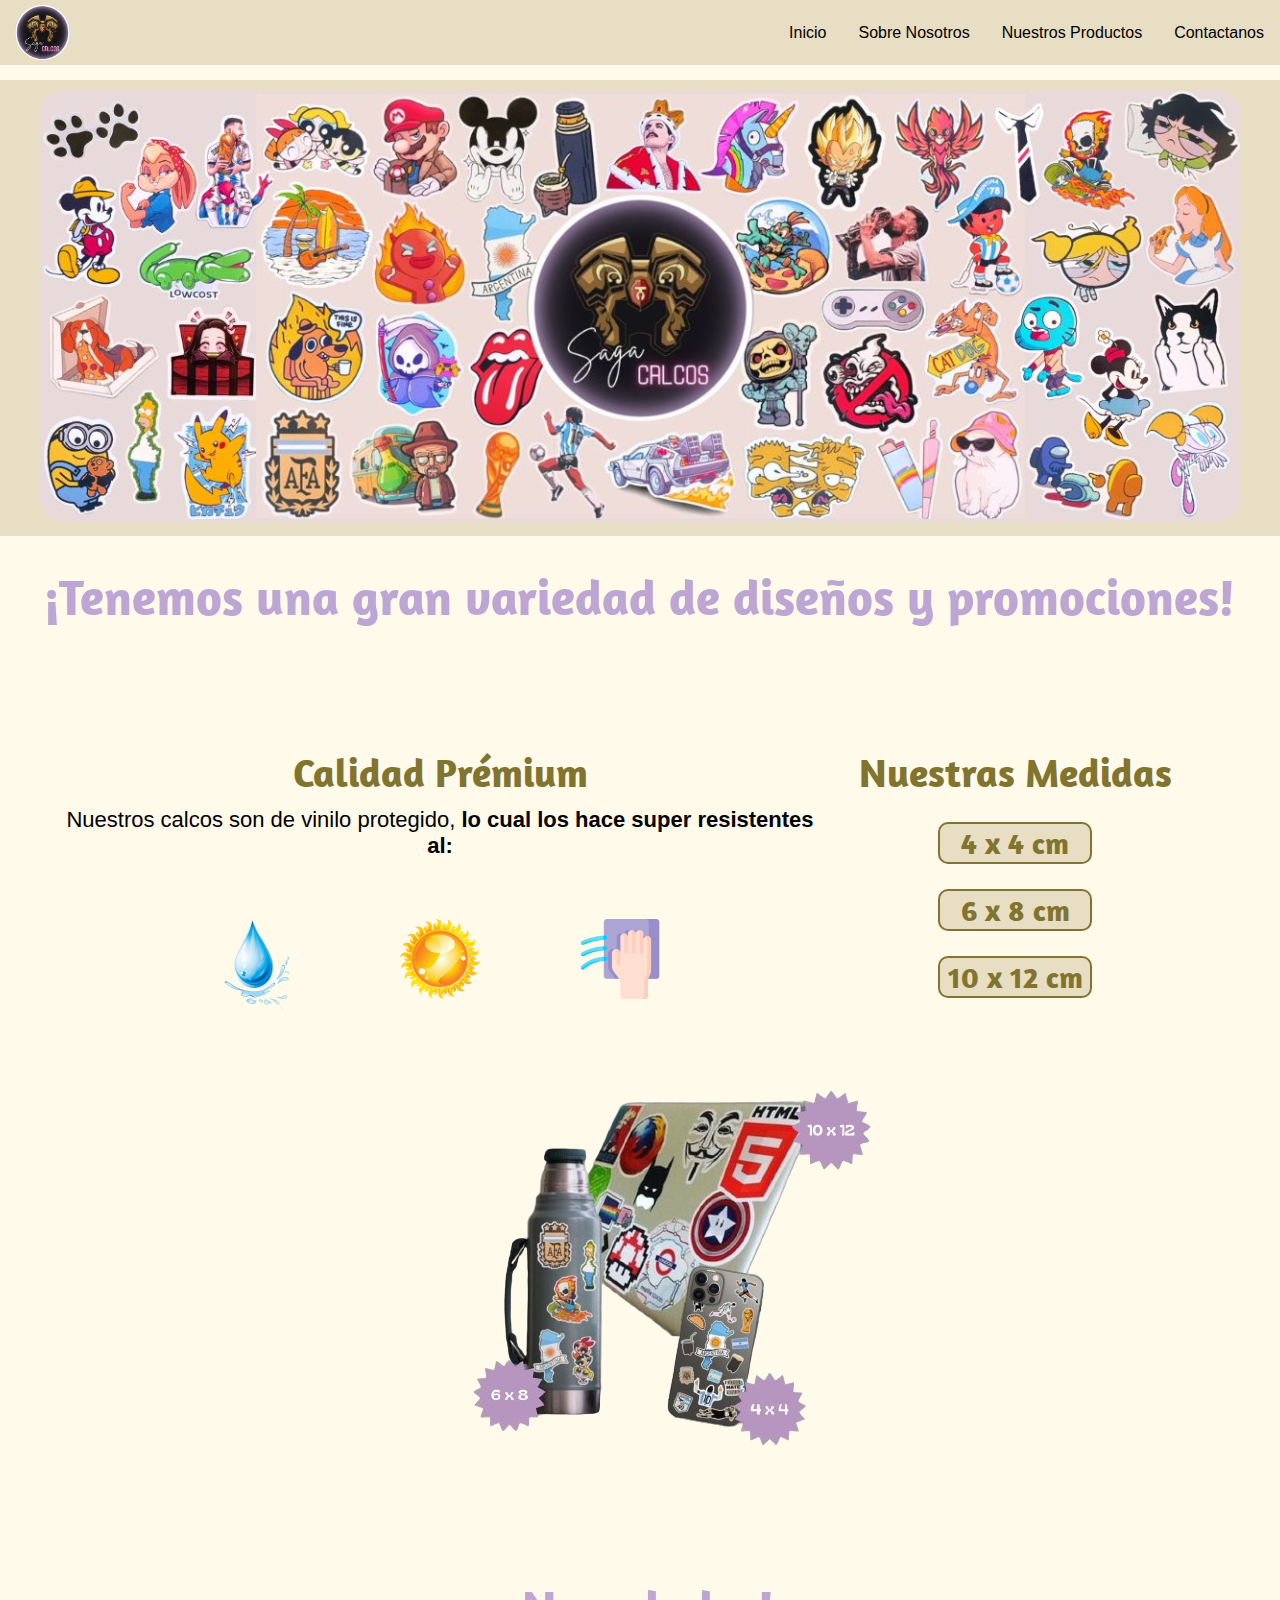
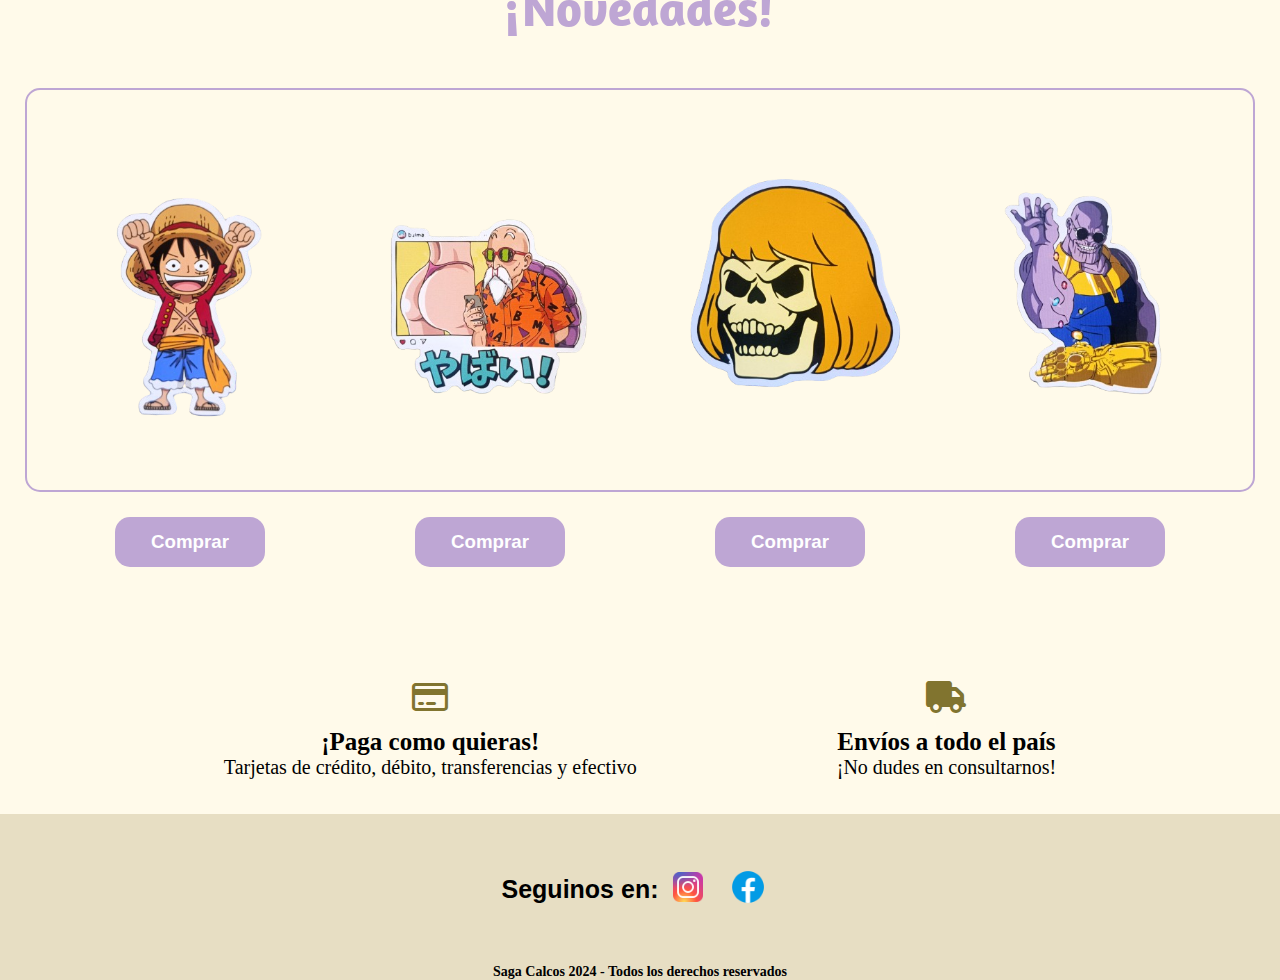
<file: index.html>
<!DOCTYPE html>
<html lang="en">
<head>
    <meta charset="UTF-8">
    <link rel="stylesheet" href="estilos-index.css"/>
    <link
      rel="stylesheet"
      href="fontawesome/fontawesome-free-6.5.2-web/css/all.css"
    />
    <meta name="viewport" content="width=device-width, initial-scale=1.0">
    <link rel="preconnect" href="https://fonts.googleapis.com">
    <link rel="preconnect" href="https://fonts.gstatic.com" crossorigin>
    <link href="https://fonts.googleapis.com/css2?family=Amaranth:ital,wght@0,400;0,700;1,400;1,700&family=Kaushan+Script&display=swap" rel="stylesheet">
    <title>Inicio</title>
    <link rel="icon" href="imagenes/logo_sg.ico">
</head>
<body>
    <header class="header">
        <div class="divImagen">
          <img src="imagenes/logo_sinfondo.png" alt="Saga Logo" />
          
        </div>
        <nav class="navbar">
          <ul class="itemsNavbar">
            <li class="elementoNavbar"><a href="index.html">Inicio</a></li>
            <li class="elementoNavbar"><a href="quienes-somos.html">Sobre Nosotros</a></li>
            <li class="elementoNavbar"><a href="productos.html">Nuestros Productos</a></li>
            <li class="elementoNavbar"><a href="contacto.html">Contactanos</a></li>
          </ul>
        </nav>
      </header>
      <main>
        <section>
          <div class="portada">
            <img src="imagenes/sagaPortada.jpg" alt="saga portada" class="img-portada"/>
          </div>
        </section>
        <section class="contenido-titulo">
          <div>
            <h1 class="titulo">¡Tenemos una gran variedad de diseños y promociones!</h1>
          </div>
        <div class="contenedor-calidad-medidas">
           <div class="calidad">
            <h2>Calidad Prémium</h2>
            <p>Nuestros calcos son de vinilo protegido,
              <b>lo cual los hace super resistentes al:</b></p>
              <div class="iconos">
                <img src="imagenes/gota-agua.png" alt="gota" class="gota"/>
                <img src="imagenes/sol.png" alt="sol" class="sol"/>
                <img src="imagenes/roce.png" alt="roce" class="roce"/>
              </div>
           </div>
           <div class="medidas">
            <h2>Nuestras Medidas</h2>
            <h3>4 x 4 cm</h3>
            <h3>6 x 8 cm</h3>
            <h3>10 x 12 cm</h3>
          </div>
          <!--<div class="medidas-img">
           <img src="imagenes/img-ejemplo.png" alt="imagenes de ejemplo" class="imagen-ejemplo">
          </div>-->
        </div>
        <div class="medidas-img">
          <img src="imagenes/img-ejemplo.png" alt="imagenes de ejemplo" class="imagen-ejemplo">
         </div>
          <div class="novedades">
            <h2>¡Novedades!</h2>
          </div>
        <div class="contenedor-novedades">
              <div class="img-novedades">
                <img src="imagenes/calcos/MonkeyDLuffy.png" alt="MonkeyDLuffy" class="monkey"/>
                <img src="imagenes/calcos/Roshi.png" alt="Maestro Roshi" class="roshi"/>
                <img src="imagenes/calcos/SkeletorHM.png" alt="Skeletor" class="skeletor"/>
                <img src="imagenes/calcos/Thanos.png" alt="Thanos" class="thanos"/>
              </div>
        </div>
        <div class="botones">
          <a href="contacto.html" target="_blank" id="c1"><h3>Comprar</h3></a>
          <a href="contacto.html" target="_blank" id="c2"><h3>Comprar</h3></a>
          <a href="contacto.html" target="_blank" id="c3"><h3>Comprar</h3></a>
          <a href="contacto.html" target="_blank" id="c4"><h3>Comprar</h3></a>
        </div>
        <div class="info">
            <div class="info-pago">
              <i class="fa-regular fa-credit-card fa-2xl"></i>
              <h3>¡Paga como quieras!</h3>
              <p>Tarjetas de crédito, débito, transferencias y efectivo</p>
            </div>
          <div class="envios">
            <i class="fa-sharp fa-solid fa-truck fa-2xl"></i>
            <h3>Envíos a todo el país</h3>
            <p>¡No dudes en consultarnos!</p>
        </div>
      </div>
      </section>
    </main>
    <footer>
      <div class="enlaces">
        <div class="redes">
          <p>Seguinos en:</p>
        </div>
        <a href="https://www.instagram.com/saga.calcos" target="_blank">
          <img
            src="imagenes/icono-instagram.png"
            alt="Icono Instagram"
            class="ico"
          />
        </a>
        <a
          href="https://www.facebook.com/profile.php?id=61556001547471&sk=about&locale=es_LA"
          target="_blank"
        >
          <img
            src="imagenes/icono-facebook.png"
            alt="Icono Facebook"
            class="ico"
          />
        </a>
      </div>
      <div class="derechos">
        <p>Saga Calcos 2024 - Todos los derechos reservados</p>
      </div>
    </footer>
</body>
</html>
</file>
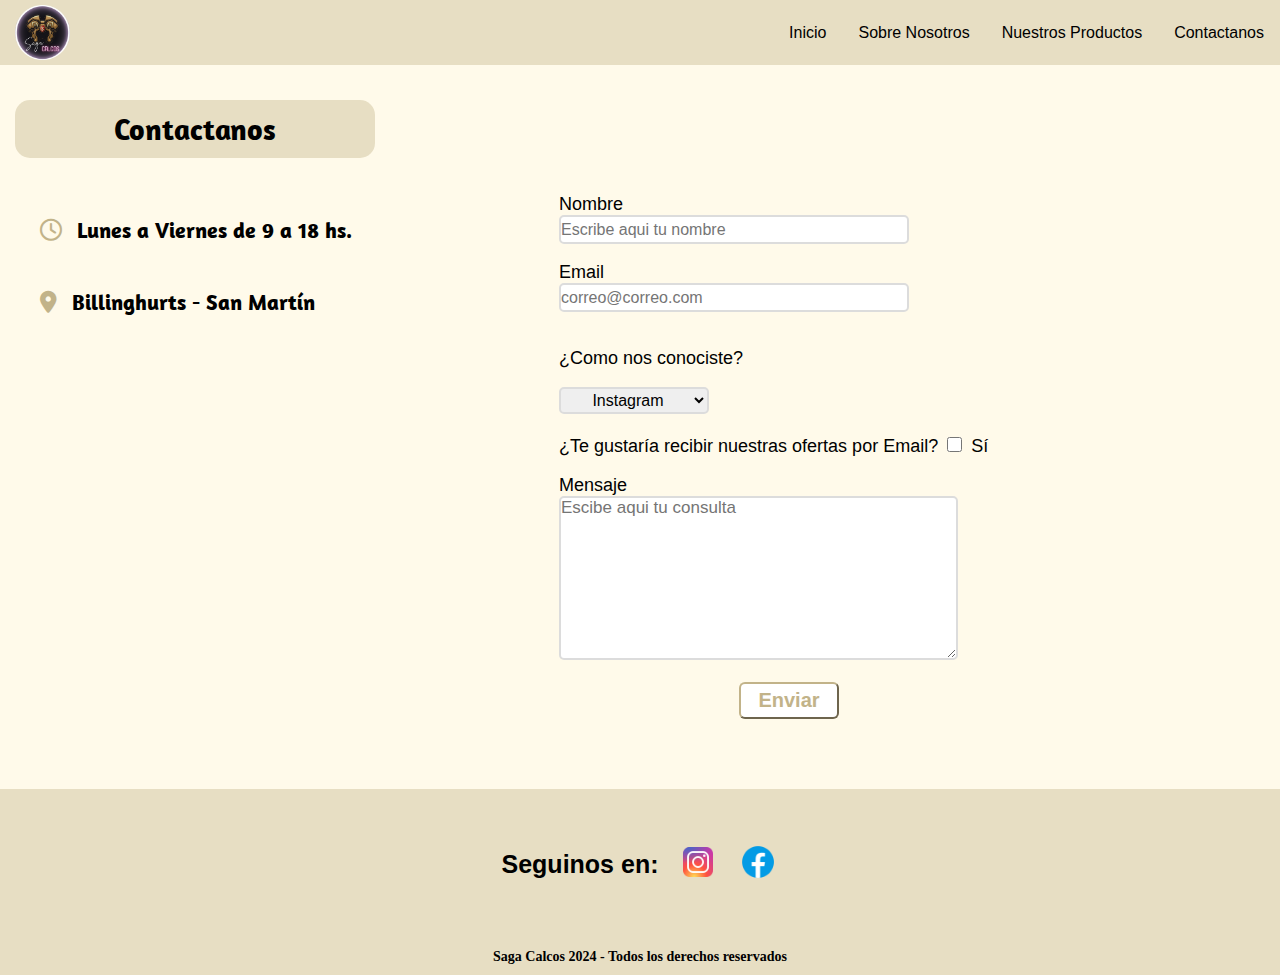
<file: contacto.html>
<!DOCTYPE html>
<html>
  <head>
    <meta charset="UTF-8" />
    <link rel="stylesheet" href="estilos.css" />
    <link
      rel="stylesheet"
      href="fontawesome/fontawesome-free-6.5.2-web/css/all.css"
    />
    <link rel="preconnect" href="https://fonts.googleapis.com">
    <link rel="preconnect" href="https://fonts.gstatic.com" crossorigin>
    <link href="https://fonts.googleapis.com/css2?family=Amaranth:ital,wght@0,400;0,700;1,400;1,700&family=Kaushan+Script&display=swap" rel="stylesheet">
    <link rel="icon" href="imagenes/logo_sg.ico">
    <title>Contacto</title>
  </head>
  <body>
    <header class="header">
      <div class="divImagen">
        <img src="imagenes/logo_sinfondo.png" alt="Saga Logo" />
        <!--Cambiar ruta si se requiere-->
      </div>
      <nav class="navbar">
        <ul class="itemsNavbar">
          <li class="elementoNavbar"><a href="index.html">Inicio</a></li>
          <li class="elementoNavbar"><a href="quienes-somos.html">Sobre Nosotros</a></li>
          <li class="elementoNavbar"><a href="productos.html">Nuestros Productos</a></li>
          <li class="elementoNavbar"><a href="contacto.html">Contactanos</a></li>
        </ul>
      </nav>
    </header>
    <main>
      <div class="contacto">
        <h2>Contactanos</h2>
      </div>
      <br /><br /><br />
      <section class="contenedor">
        <div class="info">
          <p>
            <i class="fa-regular fa-clock"></i>Lunes a Viernes de 9 a 18 hs.
          </p>
          <p>
            <i class="fa-solid fa-location-dot"></i>Billinghurts - San Martín
          </p>
          <br />
          <iframe
            class="mapa"
            src="https://www.google.com/maps/embed?pb=!1m18!1m12!1m3!1d26281.94360472498!2d-58.58979253704614!3d-34.57271868249909!2m3!1f0!2f0!3f0!3m2!1i1024!2i768!4f13.1!3m3!1m2!1s0x95bcb9ba2eb211cb%3A0x3ec17e9ad0d66820!2sBillinghurst%2C%20Provincia%20de%20Buenos%20Aires!5e0!3m2!1ses-419!2sar!4v1713031086524!5m2!1ses-419!2sar"
            style="border: 0"
            allowfullscreen=""
            loading="lazy"
            referrerpolicy="no-referrer-when-downgrade"
          ></iframe>
        </div>
        <div></div>
        <div class="formulario">
          <form class="form" id="formulario">
            <label for="Nombre">Nombre</label><br />
            <input size="35" type="text" name="Nombre" id="nombre" placeholder="Escribe aqui tu nombre"/><br /><br />
            <label for="Email">Email</label><br />
            <input size="35" type="email" name="Email" id="email" placeholder="correo@correo.com"/><br /><br />
          <div class="mensajeErr">
            <strong id="mensajeError" class="ocultar">El correo ingresado es incorrecto.</strong>
          </div><br>
            <label for="consulta">¿Como nos conociste?</label><br /><br />
            <select name="consulta">
              <option>Instagram</option>
              <option>Facebook</option>
              <option>Recomendado</option>
              <option>Otro</option>
            </select>
            <br /><br />
            <label for="ofertas">¿Te gustaría recibir nuestras ofertas por Email?</label>
              
            <input class="check" type="checkbox" id="ofertas" value="Si" />
            <label for="ofertas">Sí</label>
            <br /><br />
            <label for="mensaje">Mensaje</label>
            <br />
            <textarea id="mensaje" name="mensaje" rows="8" cols="38" placeholder="Escibe aqui tu consulta"></textarea>
            <br /><br />
            <button class="boton" type="submit" form="form1" value="submit">
              Enviar
            </button>
          <div class="mensajeOk">
            <strong class="ocultar" id="mensajeEnviado">Mensaje enviado ¡Gracias por contactarnos!</strong>
          </div>
          </form>
        </div>
      </section>
    </main>
    <footer>
      <div class="enlaces">
        <div class="redes">
          <p>Seguinos en:</p>
        </div>
        <a href="https://www.instagram.com/saga.calcos" target="_blank">
          <img
            src="imagenes/icono-instagram.png"
            alt="Icono Instagram"
            class="ico"
          />
        </a>
        <a
          href="https://www.facebook.com/profile.php?id=61556001547471&sk=about&locale=es_LA"
          target="_blank"
        >
          <img
            src="imagenes/icono-facebook.png"
            alt="Icono Facebook"
            class="ico"
          />
        </a>
      </div>
      <div class="derechos">
        <p>Saga Calcos 2024 - Todos los derechos reservados</p>
      </div>
    </footer>
    <script src="formulario.js"></script>
  </body>
</html>
</file>
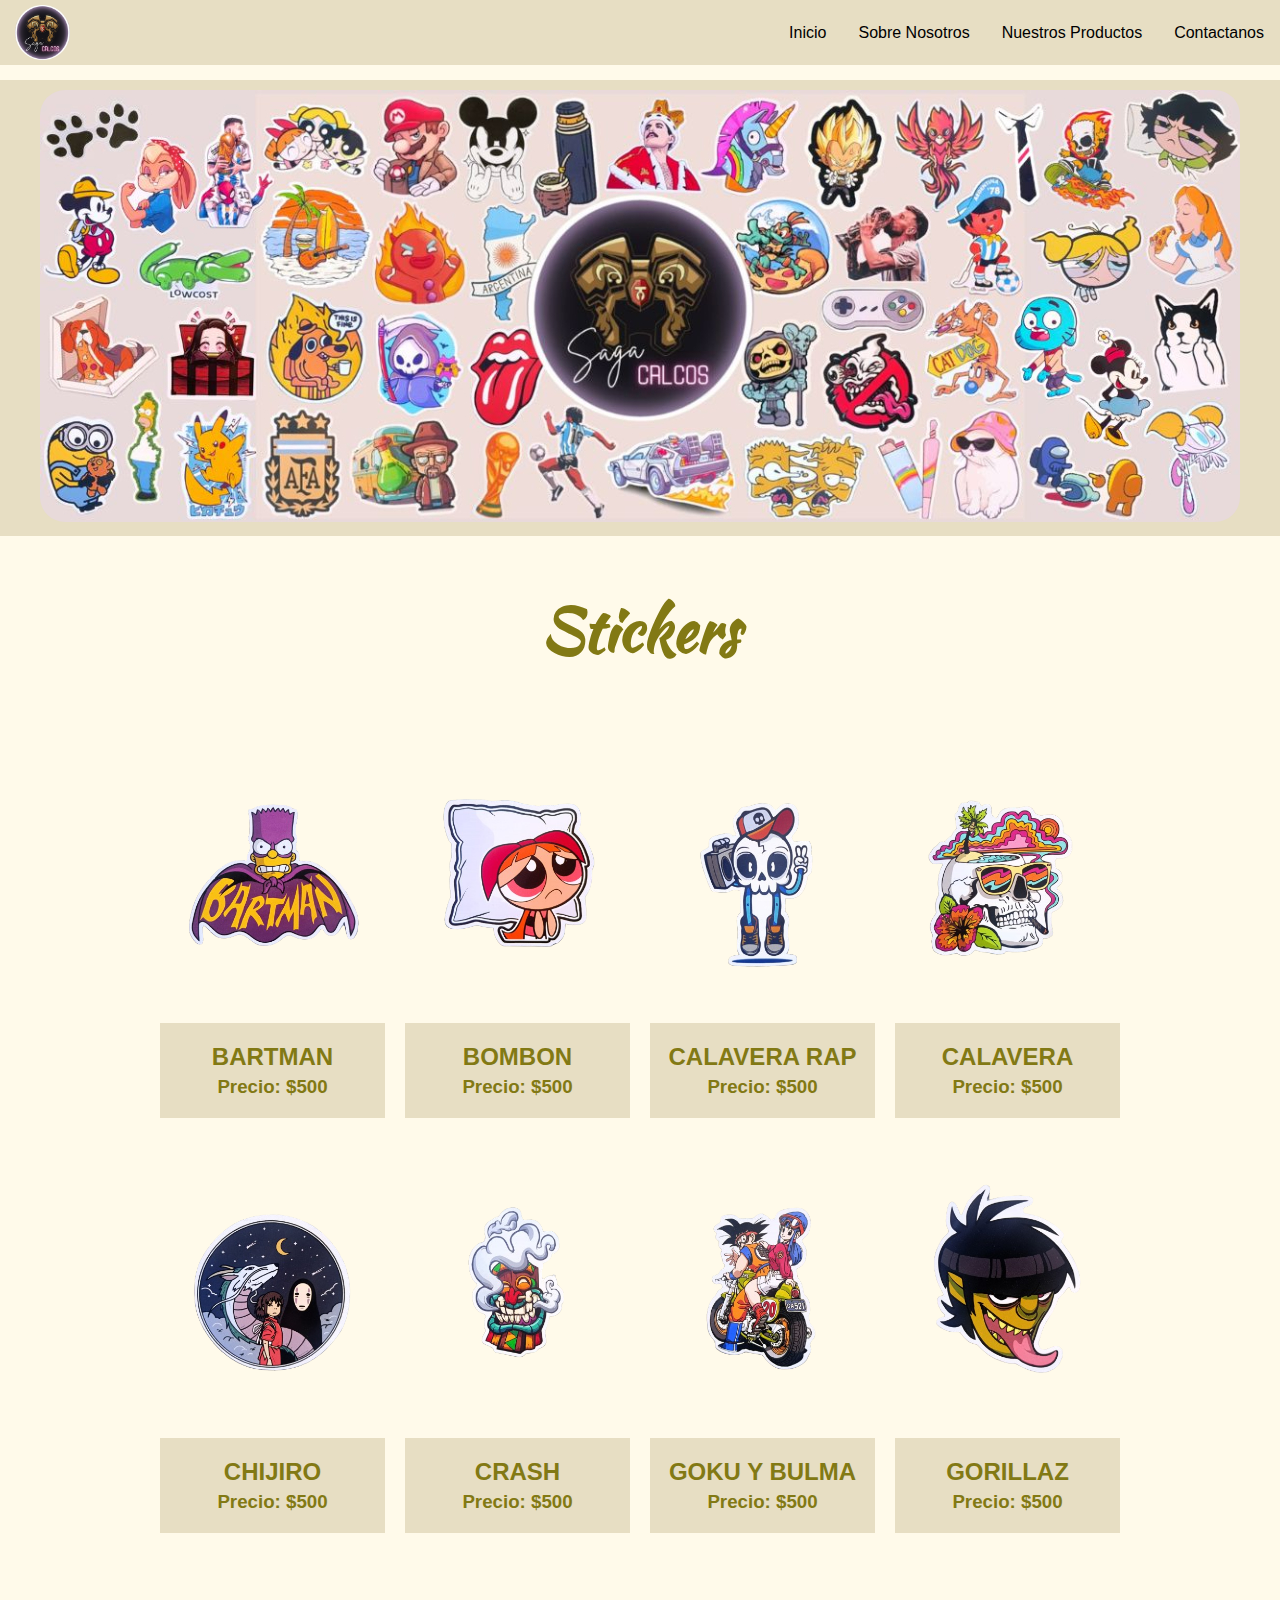
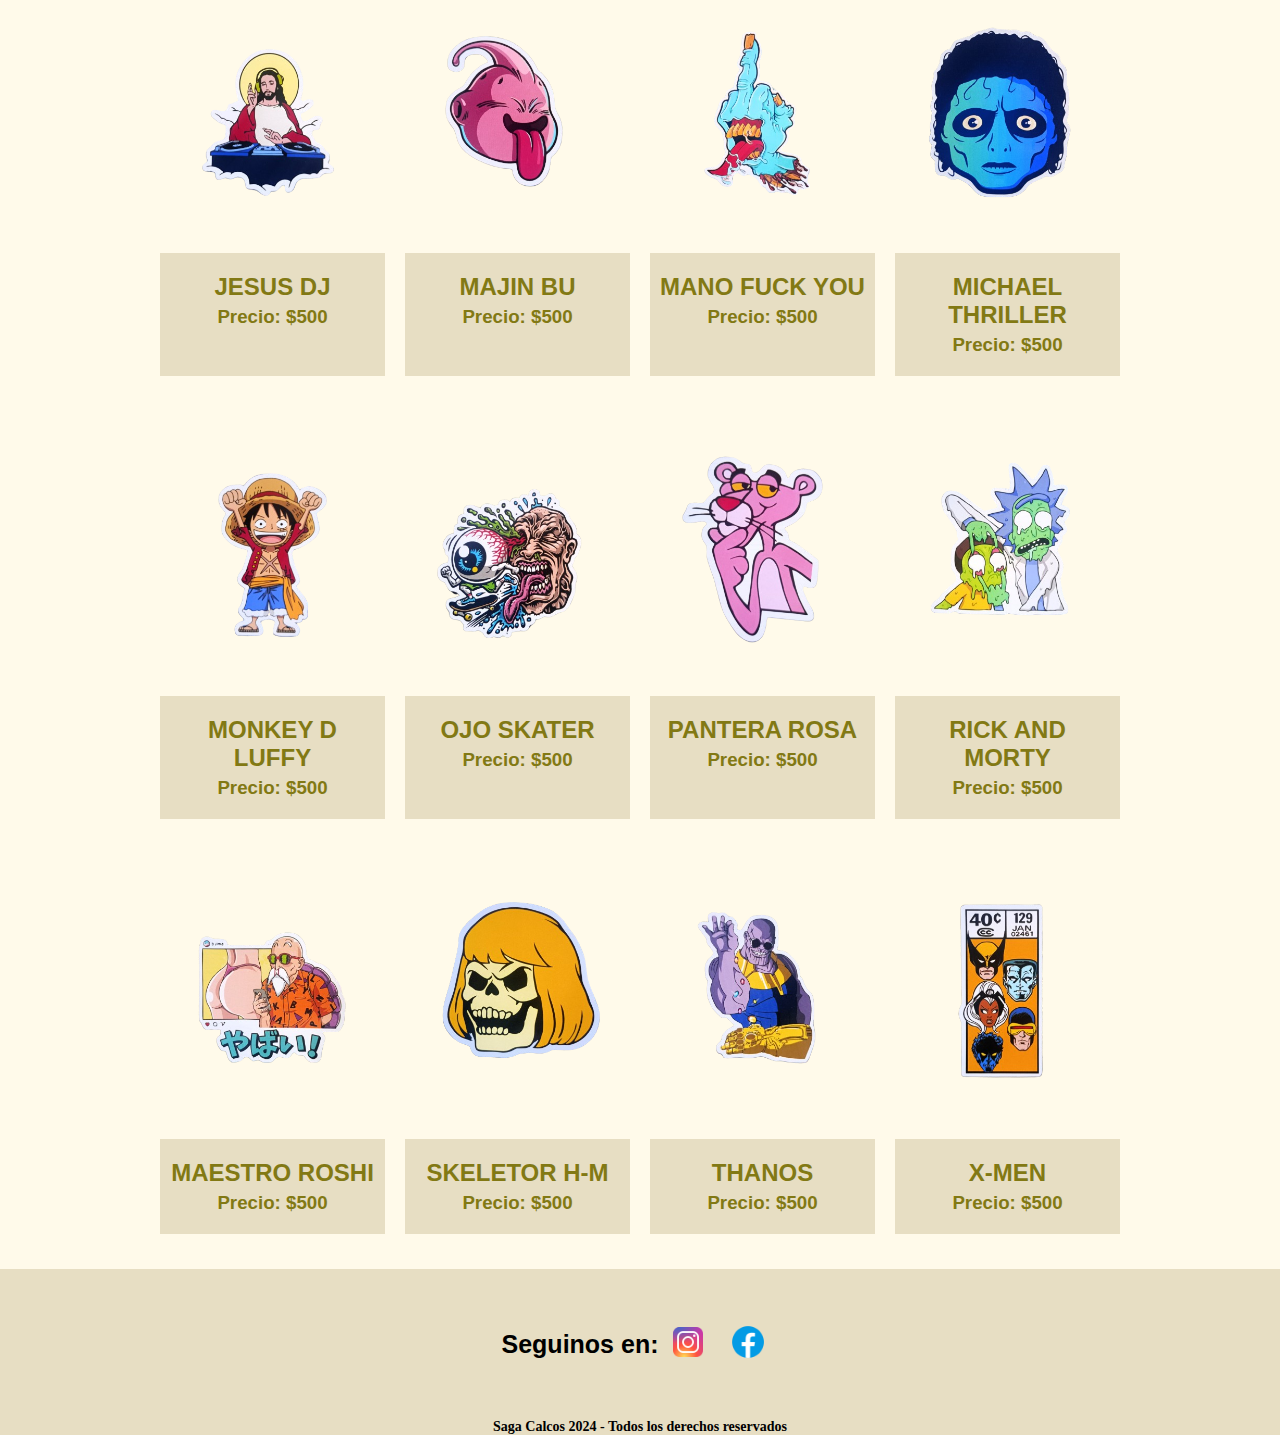
<file: productos.html>
<!DOCTYPE html>
<html lang="en">
<head>
    <meta charset="UTF-8">
    <meta name="viewport" content="width=device-width, initial-scale=1.0">
    <link rel="stylesheet" href="estilos-productos.css"/>
    <link rel="preconnect" href="https://fonts.googleapis.com">
    <link rel="preconnect" href="https://fonts.gstatic.com" crossorigin>
    <link href="https://fonts.googleapis.com/css2?family=Kaushan+Script&display=swap" rel="stylesheet">
    <title>Nuestro Productos</title>
    <link rel="icon" href="imagenes/logo_sg.ico">
</head>
<body>
    <header class="header">
        <div class="divImagen">
          <img src="imagenes/logo_sinfondo.png" alt="Saga Logo" />
          
        </div>
        <nav class="navbar">
          <ul class="itemsNavbar">
            <li class="elementoNavbar"><a href="index.html">Inicio</a></li>
            <li class="elementoNavbar"><a href="quienes-somos.html">Sobre Nosotros</a></li>
            <li class="elementoNavbar"><a href="productos.html">Nuestros Productos</a></li>
            <li class="elementoNavbar"><a href="contacto.html">Contactanos</a></li>
          </ul>
        </nav>
      </header>
      <main>
        <section>
            <div class="portada">
              <img src="imagenes/sagaPortada.jpg" alt="saga portada" class="img-portada"/>
            </div>
        </section> 
        <section>
            <div class="titulo">
                <h1>Stickers</h1>
            </div>
        </section>
        <section class="contenedor-productos">
            <div class="cards">
                <div class="imagen-sec img-1"></div>
                <div class="contenido">
                    <h2>BARTMAN</h2>
                    <h3>Precio: $500</h3>
                </div>
            </div>
            <div class="cards">
                <div class="imagen-sec img-2"></div>
                <div class="contenido">
                    <h2>BOMBON</h2>
                    <h3>Precio: $500</h3>
                </div>
            </div>
            <div class="cards">
                <div class="imagen-sec img-3"></div>
                <div class="contenido">
                    <h2>CALAVERA RAP</h2>
                    <h3>Precio: $500</h3>
                </div>
            </div>
            <div class="cards">
                <div class="imagen-sec img-4"></div>
                <div class="contenido">
                    <h2>CALAVERA</h2>
                    <h3>Precio: $500</h3>
                </div>
            </div>
            <div class="cards">
                <div class="imagen-sec img-5"></div>
                <div class="contenido">
                    <h2>CHIJIRO</h2>
                    <h3>Precio: $500</h3>
                </div>
            </div>
            <div class="cards">
                <div class="imagen-sec img-6"></div>
                <div class="contenido">
                    <h2>CRASH</h2>
                    <h3>Precio: $500</h3>
                </div>
            </div>
            <div class="cards">
                <div class="imagen-sec img-7"></div>
                <div class="contenido">
                    <h2>GOKU Y BULMA</h2>
                    <h3>Precio: $500</h3>
                </div>
            </div>
            <div class="cards">
                <div class="imagen-sec img-8"></div>
                <div class="contenido">
                    <h2>GORILLAZ</h2>
                    <h3>Precio: $500</h3>
                </div>
            </div>
            <div class="cards">
                <div class="imagen-sec img-9"></div>
                <div class="contenido">
                    <h2>JESUS DJ</h2>
                    <h3>Precio: $500</h3>
                </div>
            </div>
            <div class="cards">
                <div class="imagen-sec img-10"></div>
                <div class="contenido">
                    <h2>MAJIN BU</h2>
                    <h3>Precio: $500</h3>
                </div>
            </div>
            <div class="cards">
                <div class="imagen-sec img-11"></div>
                <div class="contenido">
                    <h2>MANO FUCK YOU</h2>
                    <h3>Precio: $500</h3>
                </div>
            </div>
            <div class="cards">
                <div class="imagen-sec img-12"></div>
                <div class="contenido">
                    <h2>MICHAEL THRILLER</h2>
                    <h3>Precio: $500</h3>
                </div>
            </div>
            <div class="cards">
                <div class="imagen-sec img-13"></div>
                <div class="contenido">
                    <h2>MONKEY D LUFFY</h2>
                    <h3>Precio: $500</h3>
                </div>
            </div>
            <div class="cards">
                <div class="imagen-sec img-14"></div>
                <div class="contenido">
                    <h2>OJO SKATER</h2>
                    <h3>Precio: $500</h3>
                </div>
            </div>
            <div class="cards">
                <div class="imagen-sec img-15"></div>
                <div class="contenido">
                    <h2>PANTERA ROSA</h2>
                    <h3>Precio: $500</h3>
                </div>
            </div>
            <div class="cards">
                <div class="imagen-sec img-16"></div>
                <div class="contenido">
                    <h2>RICK AND MORTY</h2>
                    <h3>Precio: $500</h3>
                </div>
            </div>
            <div class="cards">
                <div class="imagen-sec img-17"></div>
                <div class="contenido">
                    <h2>MAESTRO ROSHI</h2>
                    <h3>Precio: $500</h3>
                </div>
            </div>
            <div class="cards">
                <div class="imagen-sec img-18"></div>
                <div class="contenido">
                    <h2>SKELETOR H-M</h2>
                    <h3>Precio: $500</h3>
                </div>
            </div>
            <div class="cards">
                <div class="imagen-sec img-19"></div>
                <div class="contenido">
                    <h2>THANOS</h2>
                    <h3>Precio: $500</h3>
                </div>
            </div>
            <div class="cards">
                <div class="imagen-sec img-20"></div>
                <div class="contenido">
                    <h2>X-MEN</h2>
                    <h3>Precio: $500</h3>
                </div>
            </div>
        </section>
      </main>
      <footer>
        <div class="enlaces">
          <div class="redes">
            <p>Seguinos en:</p>
          </div>
          <a href="https://www.instagram.com/saga.calcos" target="_blank">
            <img
              src="imagenes/icono-instagram.png"
              alt="Icono Instagram"
              class="ico"
            />
          </a>
          <a
            href="https://www.facebook.com/profile.php?id=61556001547471&sk=about&locale=es_LA"
            target="_blank"
          >
            <img
              src="imagenes/icono-facebook.png"
              alt="Icono Facebook"
              class="ico"
            />
          </a>
        </div>
        <div class="derechos">
          <p>Saga Calcos 2024 - Todos los derechos reservados</p>
        </div>
      </footer>
</body>
</html>
</file>
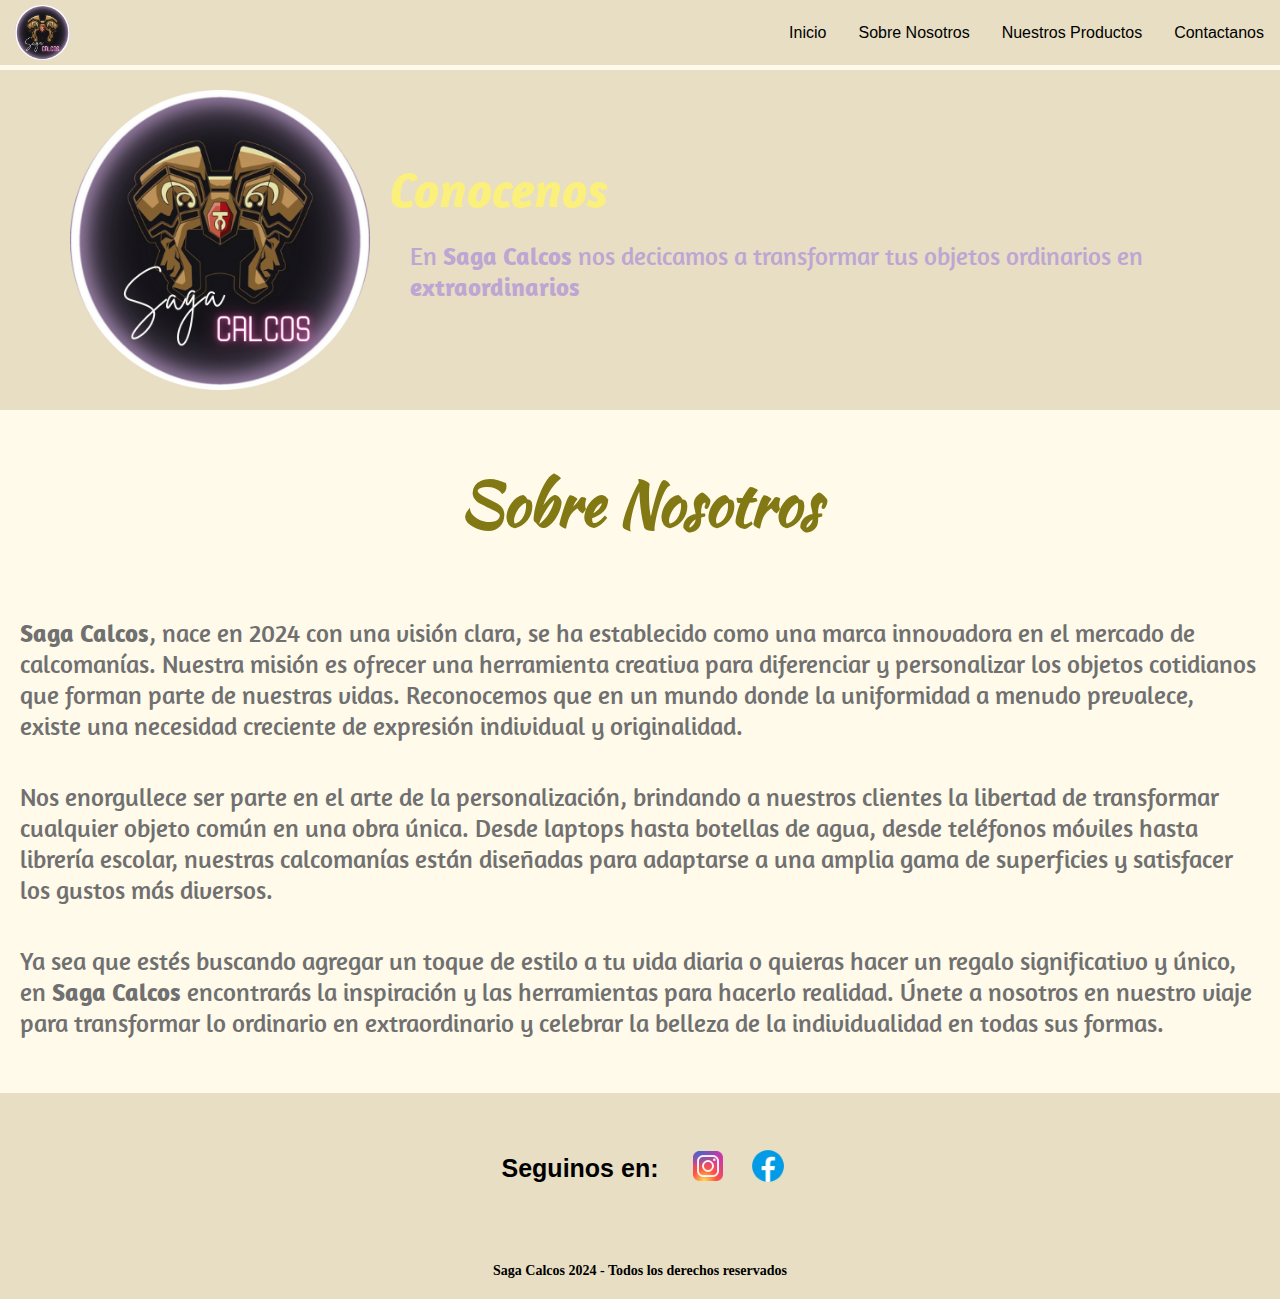
<file: quienes-somos.html>
<!DOCTYPE html>
<html lang="en">
<head>
    <meta charset="UTF-8">
    <link rel="stylesheet" href="estilos-qs.css"/>
    <link rel="preconnect" href="https://fonts.googleapis.com">
    <link rel="preconnect" href="https://fonts.gstatic.com" crossorigin>
    <link href="https://fonts.googleapis.com/css2?family=Kaushan+Script&display=swap" rel="stylesheet">
    <link rel="preconnect" href="https://fonts.googleapis.com">
    <link rel="preconnect" href="https://fonts.gstatic.com" crossorigin>
    <link href="https://fonts.googleapis.com/css2?family=Amaranth:ital,wght@0,400;0,700;1,400;1,700&family=Kaushan+Script&display=swap" rel="stylesheet">
    <link rel="icon" href="imagenes/logo_sg.ico">
    <title>Sobre Nosotros</title>
</head>
<body>
    <header class="header">
        <div class="divImagen">
          <img src="imagenes/logo_sinfondo.png" alt="Saga Logo" />   
        </div>
        <nav class="navbar">
          <ul class="itemsNavbar">
            <li class="elementoNavbar"><a href="index.html">Inicio</a></li>
            <li class="elementoNavbar"><a href="quienes-somos.html">Sobre Nosotros</a></li>
            <li class="elementoNavbar"><a href="productos.html">Nuestros Productos</a></li>
            <li class="elementoNavbar"><a href="contacto.html">Contactanos</a></li>
          </ul>
        </nav>
      </header>
      <main>
        <div class="contenedor">
            <img class="img-logo" src="imagenes/logo_sinfondo.png" alt="imagen del logo">
            <div class="titulo-texto">
                <h2>Conocenos</h2>
                <p>En <b>Saga Calcos</b> nos decicamos a transformar tus objetos ordinarios en <b>extraordinarios</b></p>
            </div>
        </div>
      </main>
      <section>
        <div class="informacion">
          <h1>Sobre Nosotros</h1>
          <p><b>Saga Calcos</b>, nace en 2024 con una visión clara, se ha establecido como una marca innovadora en el mercado de calcomanías. Nuestra misión es ofrecer una herramienta creativa para diferenciar y personalizar los objetos cotidianos que forman parte de nuestras vidas. Reconocemos que en un mundo donde la uniformidad a menudo prevalece, existe una necesidad creciente de expresión individual y originalidad.</p>
          <p>Nos enorgullece ser parte en el arte de la personalización, brindando a nuestros clientes la libertad de transformar cualquier objeto común en una obra única. Desde laptops hasta botellas de agua, desde teléfonos móviles hasta librería escolar, nuestras calcomanías están diseñadas para adaptarse a una amplia gama de superficies y satisfacer los gustos más diversos. </p>
          <p>Ya sea que estés buscando agregar un toque de estilo a tu vida diaria o quieras hacer un regalo significativo y único, en <b>Saga Calcos</b> encontrarás la inspiración y las herramientas para hacerlo realidad. Únete a nosotros en nuestro viaje para transformar lo ordinario en extraordinario y celebrar la belleza de la individualidad en todas sus formas. </p>
        </div>
      </section>
      <footer>
        <div class="enlaces">
          <div class="redes">
            <p>Seguinos en:</p>
          </div>
          <a href="https://www.instagram.com/saga.calcos" target="_blank">
            <img
              src="imagenes/icono-instagram.png"
              alt="Icono Instagram"
              class="ico"
            />
          </a>
          <a
            href="https://www.facebook.com/profile.php?id=61556001547471&sk=about&locale=es_LA"
            target="_blank"
          >
            <img
              src="imagenes/icono-facebook.png"
              alt="Icono Facebook"
              class="ico"
            />
          </a>
        </div>
        <div class="derechos">
          <p>Saga Calcos 2024 - Todos los derechos reservados</p>
        </div>
      </footer>
</body>
</html>
</file>
<file: estilos-index.css>
* {
    padding: 0;
    margin: 0;
}

body header {
    display: flex;
    align-items: center;
    justify-content: space-between;
    background-color: rgb(231, 222, 195); 
    position:fixed;
    z-index: 1;
    width: 100%;
    top: 0;
    margin: 0;
}

body header div img {
    display:flex;
    align-items: center;
    height: 55px;
    width: auto;
    margin:5px 5px 5px 15px;
}

body header nav ul{
    display: flex;
    align-items: center;
    justify-content: space-between;
}

body header nav ul li {
    margin: 0 1rem;
    display: inline-block;
}

body header nav ul li a{
    text-decoration: none;
    color: rgb(0, 0, 0);
    font-family: "Poppins", sans-serif;
    font-weight: 500;
    font-style: normal;
    transition: .5s;
    
}

body header nav ul li a:hover {
    color: #707070; 
}

body {
    background-color:rgb(255, 250, 234);
    
    
}

.portada{
    display: block;
    text-align: center;
    margin-top: 80px;
    background-color: rgb(231, 222, 195);
    
     
}

.img-portada{
    padding: 10px;
    border-radius: 35px;
    
    
}

.titulo{
    text-align: center;
    font-size: 50px;
    font-family:"Amaranth", sans-serif;
    margin-top: 30px;
    color:rgb(190, 166, 212);
}

h2 {
    font-size: 40px;
    font-family:"Amaranth", sans-serif;
    margin-top: 20px;
    color:rgb(129, 116, 47);

}

.contenedor-calidad-medidas {
    display: flex;
    justify-content: center;
    height: 400px;
    align-items: center;
    position: relative;
    
}

.calidad {
    height: 200px;
    width: 750px;
    
   
    
}

.calidad h2{
    text-align: center;
}

.calidad p {
    font-size: 22px;
    font-family:'Franklin Gothic Medium', 'Arial Narrow', Arial, sans-serif;
    margin-top: 10px;
    padding-bottom: 30px;
    text-align: center;
    
    
}

.iconos {
    display: flex;
    justify-content: center;
    margin-top:30px;
    gap:100px;

    
}

.gota{
    height:90px;
    width: 80px;     
}

.sol {
    height: 80px;
    width: 80px;
}

.roce {
    
    height: 80px;
    width: 80px;  
}

.medidas {
    height: 200px;
    width: 400px;
    display: flex;
    flex-direction: column;
    align-items: center;
    
    
}

.medidas-img {
    display: flex;
    height: 500px;
    width: auto;
    position: relative;
    justify-content: center;
    
    
}

.medidas h2 {
    text-align: center;
}

.medidas h3 {
    background-color: rgb(231, 222, 195);
    margin-top: 25px;
    font-size: 30px;
    font-family: "Amaranth", sans-serif;
    color:rgb(129, 116, 47);
    text-align: center;
    width: 150px;
    border: 2px solid rgb(129, 116, 47);
    border-radius: 10px;
    display: inline-block;
    
}

.imagen-ejemplo {
    text-align: center;
    align-items: center;
    position: absolute;
    top: 0px;
    
    
}

.contenedor-novedades {
    display: flex;
    flex-wrap: wrap;
    overflow: hidden;
    height: 400px;
    width: auto;
    margin: 50px 25px 25px 25px;
    border: 2px solid rgb(190, 166, 212);
    border-radius: 15px;
    justify-content: center;
    position: relative;
    
    
}

.novedades h2 {
    display: block;
    font-size: 50px;
    color: rgb(190, 166, 212);
    text-align: center;
    margin-top: 50px;
    
    
}

.img-novedades{
    position: absolute;
    max-width: 100%;
    flex: 1 1 45%;
    margin: 5px;
    height: 400px;
    top:0;
    display: flex;
    flex-direction: row;
    
}

.botones {
    display: flex;
    align-items: flex-end;
    justify-content: center;
    gap:150px;      
    
    
}

.botones a {
    display: inline-block;
    width: 150px;
    height: 50px;
    text-align: center;
    align-content: center;
    color:white;
    font-family:Arial, Helvetica, sans-serif;
    background-color: rgb(190, 166, 212);
    border-radius: 15px;
    text-decoration: none;
    transition: .5s;
}

.botones a:hover {
    background-color: rgb(103, 70, 133);
    cursor: pointer;
}

.info {
    display: flex;
    margin-top: 100px;
    justify-content: center;
    gap:200px;
    
}

.info-pago {
    display: flex;
    flex-direction: column;
    align-items: center;
}

.envios {
    display: flex;
    flex-direction: column;
    align-items: center;
}

.info-pago h3 {
    font-size: 25px;
    
}

.envios h3 {
    font-size: 25px;
}

.info-pago p {
    font-size: 20px;
}

.envios p {
    font-size: 20px;
}

.fa-credit-card {
    color:rgb(129, 116, 47);
    padding: 30px;
    
}

.fa-truck {
    color:rgb(129, 116, 47);
    padding: 30px;
} 

footer {
    background-color: rgb(231, 222, 195);
    margin-top: 35px;
}

.enlaces {
    display:flex;
    height: 150px;
    justify-content: center;
    align-items: center;
    
}

.redes p {
    display:inline;
    color:black;
    font-weight: bold;
    font-size: 25px;
    font-family: 'Franklin Gothic Medium', 'Arial Narrow', Arial, sans-serif;
}

.ico {
    height: 40px;
    width: 40px;
    margin:10px;
}

.ico:hover {
    transform: scale(1.2);
    transition: 0.2s;
}

.derechos p {
    color:black;
    font-family: Georgia, 'Times New Roman', Times, serif;
    font-size: 14px;
    font-weight: bold;
    text-align: center;
}

@media (max-width: 800px){
    .portada{
        display: block;
        text-align: center;
        margin-top: 80px;
       
    
    
        }
    
        .img-portada {
            height: auto;
            width: 800px;
            margin: 0;
            padding: 0;
            border-radius: 0;
        }

    .contenedor-novedades {
        flex-direction: column;
        height: 1600px;
        
        
    }

    .img-novedades {
        display: flex;
        flex-direction: column;
        align-self: center; 
        max-width: 100%;
        
           
    }

    .botones {
        flex-direction: column;
    }

    .monkey {
        height: 700px;
        width: 300px;
    }

    .roshi {
        height: 700px;
        width: 300px;
    }

    .skeletor {
        height: 700px;
        width: 300px;
    }

    .thanos {
        height: 700px;
        width: 300px;
    }

    .botones {
        display: flex;
        align-items: center;
        justify-content: center;
              
    }

    #c2 {
        display: none;
    }

    #c3 {
        display: none;
    }

    #c4 {
        display: none;
    }

    .info {
        flex-direction: column;
        gap:50px;
    }

    .info-pago p{
        text-align: center;
    }

}

@media (max-width: 480px){
    body header nav ul li a {
    font-size: 13px;
    
    
   }

   body header nav ul li{
    margin:5px;
    text-align: center;
    
   }
   

   body header div img{
    height: 40px;
    margin-left: 10px;
    
   
   }

   .portada{
    display: block;
    text-align: center;
    margin-top: 60px;
   


    }

    .img-portada {
        height: 140px;
        width: 350px;
        margin: 0;
        padding: 0;
        border-radius: 0;
    }

    .titulo{
        text-align: center;
        font-size: 22px;
        
    }

    .calidad {
        height: 200px;
        width: 300px;
        
        
    }

    .calidad h2 {
        font-size: 30px;
        text-align: center;
        
    }

    .calidad p{
        font-size: 16px;
        
    }

    .iconos {
        gap: 20px;
        margin-top: 10px;
    }

    .gota {
        height: 60px;
        width: 60px;
    }

    .sol {
        height: 50px;
        width: 50px;
    }

    .roce {
        height: 50px;
        width: 50px;
    }

    .contenedor-calidad-medidas {
        display: flex;
        flex-direction: column;
        margin-top: 60px;
        
        
       
    }

    .medidas h2 {
        font-size: 30px;
    }

    .medidas h3 {
        font-size: 20px;
        width: 100px;
    }

    
    .imagen-ejemplo {
        height: 350px;
        width: 350px;
        margin: 70px 10px 10px 10px;
        
    }

    .novedades {
        margin-top: 10px;
    }

    .novedades h2{
        font-size: 30px;
        margin-top: 50px;
    }

    .contenedor-novedades {
        flex-direction: column;
        height: 1600px;
        
        
    }

    .img-novedades {
        display: flex;
        flex-direction: column;
        align-self: center; 
        max-width: 100%;
        
           
    }

    .botones {
        flex-direction: column;
    }

    .monkey {
        height: 700px;
        width: 300px;
    }

    .roshi {
        height: 700px;
        width: 300px;
    }

    .skeletor {
        height: 700px;
        width: 300px;
    }

    .thanos {
        height: 700px;
        width: 300px;
    }

    .botones {
        display: flex;
        align-items: center;
        justify-content: center;
              
    }

    #c2 {
        display: none;
    }

    #c3 {
        display: none;
    }

    #c4 {
        display: none;
    }

    .info {
        flex-direction: column;
        gap:50px;
    }

    .info-pago p{
        text-align: center;
    }

    .derechos p {
        font-size: 16px;
    }
    
       .ico {
        height: 50px;
        width: 50px;
        margin:10px;
    }

    



}
</file>
<file: estilos.css>
* {
    padding: 0;
    margin: 0;
}

body header {
    display: flex;
    align-items: center;
    justify-content: space-between;
    background-color: rgb(231, 222, 195); /*Para cambiar el color*/
    position:fixed;
    z-index: 1;
    width: 100%;
    /*padding: 5px 10%;*/
    top: 0;
    margin: 0;
}

body header div img {
    display:flex;
    align-items: center;
    height: 55px;
    width: auto;
    margin:5px 5px 5px 15px;
}

body header nav ul{
    display: flex;
    align-items: center;
    justify-content: space-between;
}

body header nav ul li {
    margin: 0 1rem;
    display: inline-block;
}

body header nav ul li a{
    text-decoration: none;
    color: rgb(0, 0, 0);
    font-family: "Poppins", sans-serif;
    font-weight: 500;
    font-style: normal;
    transition: .5s;
    /*border-bottom: 2px solid rgba(255, 255, 255, 0);*/
}

body header nav ul li a:hover {
    color: #707070; /*Para cambiar el color cuando se pasa por encima de un elemento*/
    /*border-bottom: #ffffff 2px solid;*/
}

body {
    background-color:rgb(255, 250, 234);
    
}

.contenedor {
   
    width: auto;
    height: auto;

    display:flex;
}

.info {
    position: relative;
    width: 30%;
    margin-left: 15px;
     
}

.fa-clock {
    color:rgb(194, 179, 137);
    padding: 15px;
    
}

.fa-solid {
    color:rgb(194, 179, 137);
    padding: 15px;
}

.mapa {
    border-radius: 7px;
    width:300px;
    height: 250px;
    margin:30px;
}

.contacto {
    display:inline-block;
    width: 350px;
    margin-left: 15px;
    margin-top: 100px;
    padding: 5px;
    background-color: rgb(231, 222, 195);
    border-radius: 15px;
    font-family: 'Segoe UI', Tahoma, Geneva, Verdana, sans-serif;
    
}

h2 {
    text-align: center;
    margin: 5px;
    font-family: "Amaranth", sans-serif;
    font-size: 30px;
    /*font-family:Verdana, Geneva, Tahoma, sans-serif; */
    color:rgb(0, 0, 0);
}


body section div h2{
    text-align: center;
}


p {
    padding: 10px;
    font-size: 22px;
    font-weight: bold;
    font-family: "Amaranth", sans-serif;
    /*font-family:'Trebuchet MS', 'Lucida Sans Unicode', 'Lucida Grande', 'Lucida Sans', Arial, sans-serif;*/
}

.formulario {
    
    position: relative;
    width:40%;
    margin-left: 80px;
    display: inline-block;
    
}

.form {
    margin-top: 0px;
    padding-left: 80px;
}

label {
    font-size: 18px;
    font-family: 'Segoe UI', Tahoma, Geneva, Verdana, sans-serif;
    font-weight:400;
}

input {
    background-color: #fff;
    border: 2px solid gainsboro;
    border-radius: 5px;
    height: 25px;
    font-family: Arial, Helvetica, sans-serif;
    font-size:medium;
}

.mensajeErr {
   
    color:rgb(255, 93, 93);
}

.mensajeOk {
    color:rgb(20, 118, 20);
    margin-top: 15px;
    padding: 10px;
}

input:focus{
    border: 2px solid rgb(194, 179, 137);
    outline:none;
}

.check {
    width: 15px;
    height: 15px;
    margin: 5px;
    cursor: pointer;
}

select {
    height: 27px;
    width: 150px;
    border: 2px solid gainsboro;
    border-radius: 5px;
    font-family: Tahoma, Geneva, Verdana, sans-serif;
    font-size: 16px;
    text-align: center;
}

select:focus {
    border: 2px solid rgb(194, 179, 137);
    outline:none;
}

textarea {
    background-color: #fff;
    border: 2px solid gainsboro;
    /*border-width: 1px;*/
    border-radius: 5px;
    font-family: 'Segoe UI', Tahoma, Geneva, Verdana, sans-serif;
    font-size: 17px;
}

textarea:focus {
    border: 2px solid rgb(194, 179, 137);
    outline:none;
}

.boton {
    background-color: white;
    font-family: 'Trebuchet MS', 'Lucida Sans Unicode', 'Lucida Grande', 'Lucida Sans', Arial, sans-serif;
    width: 100px;
    padding: 5px;
    color:rgb(194, 179, 137);
    font-size: 20px;
    font-weight:bold;
    margin-left: 180px;
    outline: none;
    border-radius: 6px;
    border-width: 2px;
    border-color: rgb(194, 179, 137);
    transition: .5s;
}

.boton:hover {
    background-color: rgb(194, 179, 137);
    color:white;
    cursor: pointer;
}

.ocultar {
    display: none;
}

.mostrar{
    display: block;
}

footer {
    background-color: rgb(231, 222, 195);
    margin-top: 35px;
}

.enlaces {
    display:flex;
    height: 150px;
    justify-content: center;
    align-items: center;
    
}

.redes p {
    display:inline;
   
    font-size: 25px;
    font-family: 'Franklin Gothic Medium', 'Arial Narrow', Arial, sans-serif;
}

.ico {
    height: 40px;
    width: 40px;
    margin:10px;
}

.ico:hover {
    transform: scale(1.2);
    transition: 0.2s;
}

.derechos p {
    font-family: Georgia, 'Times New Roman', Times, serif;
    font-size: 14px;
    text-align: center;
}

@media (max-width: 480px){
    body header nav ul li a {
    font-size: 18px;
   }

   body header nav ul li{
    margin:10px;
    text-align: center;
   }
   
    .contacto{
    display: flex;
    align-items: center;
    justify-content: center;
    width: auto;
    margin-top: 100px;
    margin-left: 15px;
    margin-right: 15px;
    
   }

   h2 {
    width: auto;
    text-align: center;
    font-size: 30px;
   }

   .info p {
    display: block;
    width: 480px;
    font-size: 24px;
   }

   .mapa {
    margin:30px;
    width: 450px;
   }

   .contenedor {
    flex-direction: column;
    
   }

   .formulario {
    padding: 50px;
    margin-left: 50px;
    display:flex;
    flex-direction: column;
    align-items: center;
    justify-content: center;
   
   }

   label {
    font-size: 22px;
    font-weight: bold;
   }
   
   select {
    width: 320px;
    height: 30px;
    font-size: 20px;
    text-align: center;
   }

   .check {
    width: 20px;
    height: 20px;
    margin:10px;
   }

   .derechos p {
    font-size: 16px;
   }

   .ico {
    height: 50px;
    width: 50px;
    margin:10px;
    }
    
}
</file>
<file: estilos-productos.css>
* {
    padding: 0;
    margin: 0;
}

body header {
    display: flex;
    align-items: center;
    justify-content: space-between;
    background-color: rgb(231, 222, 195); 
    position:fixed;
    z-index: 1;
    width: 100%;
    top: 0;
    margin: 0;
}

body header div img {
    display:flex;
    align-items: center;
    height: 55px;
    width: auto;
    margin:5px 5px 5px 15px;
}

body header nav ul{
    display: flex;
    align-items: center;
    justify-content: space-between;
}

body header nav ul li {
    margin: 0 1rem;
    display: inline-block;
}

body header nav ul li a{
    text-decoration: none;
    color: rgb(0, 0, 0);
    font-family: "Poppins", sans-serif;
    font-weight: 500;
    font-style: normal;
    transition: .5s;
    
}

body header nav ul li a:hover {
    color: #707070; 
}

body {
    background-color:rgb(255, 250, 234);
    
}

.portada{
    display: block;
    text-align: center;
    margin-top: 80px;
    background-color: rgb(231, 222, 195);
    
     
}

.img-portada{
    padding: 10px;
    border-radius: 35px;
    
}

.titulo h1 {
    font-family: "Kaushan Script", cursive;
    font-size: 60px;
    color:rgb(130, 121, 20);
    text-align: center;
    padding: 50px;
}

.contenedor-productos {
    width:75%;
    height: auto;
    margin: 0 auto;
    display: grid;
    grid-template-columns: repeat(4, 1fr);
    gap:20px;
}

.cards {
    background-color: rgb(231, 222, 195);
}

.imagen-sec {
    height: 300px;
    background-color: rgb(255, 250, 234);
    
}

.cards .img-1 {
    background-image: url('imagenes/calcos/Bartman.png');
    background-size: cover;
    background-repeat: no-repeat;
    background-position: center;
}

.cards .img-2 {
    background-image: url('imagenes/calcos/bombon.png');
    background-size: cover;
    background-repeat: no-repeat;
    background-position: center;
}

.cards .img-3 {
    background-image: url('imagenes/calcos/cala.png');
    background-size: cover;
    background-repeat: no-repeat;
    background-position: center;
}

.cards .img-4 {
    background-image: url('imagenes/calcos/Calavera.png');
    background-size: cover;
    background-repeat: no-repeat;
    background-position: center;
}

.cards .img-5 {
    background-image: url('imagenes/calcos/chijiro.png');
    background-size: cover;
    background-repeat: no-repeat;
    background-position: center;
}

.cards .img-6 {
    background-image: url('imagenes/calcos/Crash.png');
    background-size: cover;
    background-repeat: no-repeat;
    background-position: center;
}

.cards .img-7 {
    background-image: url('imagenes/calcos/goku.png');
    background-size: cover;
    background-repeat: no-repeat;
    background-position: center;
}

.cards .img-8 {
    background-image: url('imagenes/calcos/Gorillaz.png');
    background-size: cover;
    background-repeat: no-repeat;
    background-position: center;
}

.cards .img-9 {
    background-image: url('imagenes/calcos/jesus.png');
    background-size: cover;
    background-repeat: no-repeat;
    background-position: center;
}

.cards .img-10 {
    background-image: url('imagenes/calcos/majin.png');
    background-size: cover;
    background-repeat: no-repeat;
    background-position: center;
}

.cards .img-11 {
    background-image: url('imagenes/calcos/ManoFY.png');
    background-size: cover;
    background-repeat: no-repeat;
    background-position: center;
}

.cards .img-12 {
    background-image: url('imagenes/calcos/Michael_Th.png');
    background-size: cover;
    background-repeat: no-repeat;
    background-position: center;
}

.cards .img-13 {
    background-image: url('imagenes/calcos/MonkeyDLuffy.png');
    background-size: cover;
    background-repeat: no-repeat;
    background-position: center;
}

.cards .img-14 {
    background-image: url('imagenes/calcos/Ojo_Sk.png');
    background-size: cover;
    background-repeat: no-repeat;
    background-position: center;
}

.cards .img-15 {
    background-image: url('imagenes/calcos/pantera.png');
    background-size: cover;
    background-repeat: no-repeat;
    background-position: center;
}

.cards .img-16 {
    background-image: url('imagenes/calcos/Rick_Morty.png');
    background-size: cover;
    background-repeat: no-repeat;
    background-position: center;
}

.cards .img-17 {
    background-image: url('imagenes/calcos/Roshi.png');
    background-size: cover;
    background-repeat: no-repeat;
    background-position: center;
}

.cards .img-18 {
    background-image: url('imagenes/calcos/SkeletorHM.png');
    background-size: cover;
    background-repeat: no-repeat;
    background-position: center;
}

.cards .img-19 {
    background-image: url('imagenes/calcos/Thanos.png');
    background-size: cover;
    background-repeat: no-repeat;
    background-position: center;
}

.cards .img-20 {
    background-image: url('imagenes/calcos/xmen.png');
    background-size: cover;
    background-repeat: no-repeat;
    background-position: center;
}

.contenido {
    padding: 20px 10px;
    text-align: center;
}

.contenido h2 {
    font-family: 'Gill Sans', 'Gill Sans MT', Calibri, 'Trebuchet MS', sans-serif;
    color:rgb(130, 121, 20);
}

.contenido h3 {
    margin-top: 5px;
    font-family: 'Gill Sans', 'Gill Sans MT', Calibri, 'Trebuchet MS', sans-serif;
    color: rgb(130, 121, 20);
}

footer {
    background-color: rgb(231, 222, 195);
    margin-top: 35px;
}

.enlaces {
    display:flex;
    height: 150px;
    justify-content: center;
    align-items: center;
    
}

.redes p {
    display:inline;
    color:black;
    font-weight: bold;
    font-size: 25px;
    font-family: 'Franklin Gothic Medium', 'Arial Narrow', Arial, sans-serif;
}

.ico {
    height: 40px;
    width: 40px;
    margin:10px;
}

.ico:hover {
    transform: scale(1.2);
    transition: 0.2s;
}

.derechos p {
    color:black;
    font-family: Georgia, 'Times New Roman', Times, serif;
    font-size: 14px;
    font-weight: bold;
    text-align: center;
}


@media (max-width: 800px){
    .portada{
        display: block;
        text-align: center;
        margin-top: 80px;
           
        }
    
        .img-portada {
            height: auto;
            width: 800px;
            margin: 0;
            padding: 0;
            border-radius: 0;
        }

        .contenedor-productos {
            width:90%;
            height: auto;
            margin: 0 auto;
            display: grid;
            grid-template-columns: repeat(4, 1fr);
            gap:20px;
        }
}

@media (max-width: 480px){
    body header nav ul li a {
    font-size: 13px;
    
    
   }

   body header nav ul li{
    margin:5px;
    text-align: center;
    
   }
   

   body header div img{
    height: 40px;
    margin-left: 10px;
    
   
   }

   .portada{
    display: block;
    text-align: center;
    margin-top: 60px;
   


    }

    .img-portada {
        height: 140px;
        width: 350px;
        margin: 0;
        padding: 0;
        border-radius: 0;
    }

    .titulo h1 {
        font-size: 40px;
    }

    .contenedor-productos {
        width:90%;
        height: auto;
        margin: 0 auto;
        display: grid;
        grid-template-columns: repeat(2, 1fr);
        gap:10px;
    }

    .derechos p {
        font-size: 16px;
    }

}
</file>
<file: estilos-qs.css>
* {
    padding: 0;
    margin: 0;
}

body header {
    display: flex;
    align-items: center;
    justify-content: space-between;
    background-color: rgb(231, 222, 195); /*Para cambiar el color*/
    position:fixed;
    z-index: 1;
    width: 100%;
    /*padding: 5px 10%;*/
    top: 0;
    margin: 0;
}

body header div img {
    display:flex;
    align-items: center;
    height: 55px;
    width: auto;
    margin:5px 5px 5px 15px;
}

body header nav ul{
    display: flex;
    align-items: center;
    justify-content: space-between;
}

body header nav ul li {
    margin: 0 1rem;
    display: inline-block;
}

body header nav ul li a{
    text-decoration: none;
    color: rgb(0, 0, 0);
    font-family: "Poppins", sans-serif;
    font-weight: 500;
    font-style: normal;
    transition: .5s;
    
}

body header nav ul li a:hover {
    color: #707070; /*Para cambiar el color cuando se pasa por encima de un elemento*/
    /*border-bottom: #ffffff 2px solid;*/
}

body {
    background-color:rgb(255, 250, 234);
    
    
}

.contenedor {
    margin-top: 70px;
    display: flex;
    flex-direction: row;
    justify-content: center;
    align-items: center;
    background-color: rgb(231, 222, 195);
    
}

.titulo-texto {
    display: flex;
    flex-direction: column;
    justify-content: center;

}

.img-logo {
    padding: 20px;
    margin-left: 50px;
    height:300px;
       
}

h2  {
    
    font-family: "Amaranth", sans-serif;
    font-size: 50px;
    color:rgb(251, 240, 123);
    
    font-style: italic;
}

p {
    padding: 20px;
    font-family: "Amaranth", sans-serif;
    font-size: 25px;
    color:rgb(190, 166, 212);
}

h1 {
    font-family: "Kaushan Script", cursive;
    font-size: 60px;
    color:rgb(130, 121, 20);
    text-align: center;
    padding: 50px;
}

.informacion p {
    color:#707070;
    font-family: "Amaranth", sans-serif;
}

footer {
    background-color: rgb(231, 222, 195);
    margin-top: 35px;
}

.enlaces {
    display:flex;
    height: 150px;
    justify-content: center;
    align-items: center;
    
}

.redes p {
    display:inline;
    color:black;
    font-weight: bold;
    font-size: 25px;
    font-family: 'Franklin Gothic Medium', 'Arial Narrow', Arial, sans-serif;
}

.ico {
    height: 40px;
    width: 40px;
    margin:10px;
}

.ico:hover {
    transform: scale(1.2);
    transition: 0.2s;
}

.derechos p {
    color:black;
    font-family: Georgia, 'Times New Roman', Times, serif;
    font-size: 14px;
    font-weight: bold;
    text-align: center;
}

@media (max-width: 480px){
    body header nav ul li a {
    font-size: 13px;
    
    
   }

   body header nav ul li{
    margin:5px;
    text-align: center;
    
   }
   

   body header div img{
    height: 40px;
    margin-left: 10px;
    
   
   }
   

   .contenedor {
    display: flex; 
    flex-direction: column;
    align-items: center;
    text-align: center;
    height: auto;
    margin-top: 55px;
    margin-left: 5px;
    margin-right: 5px;
    

   }

   .img-logo {
    max-width: 50%;
    margin: 0px;
    padding-top: 25px;
    height: auto;

}

.titulo-texto {
    margin-top: 10px; 
}


.titulo-texto p{
    font-size: 20px;
}
   
.informacion h1{
    font-size: 40px;
}
   

   .derechos p {
    font-size: 16px;
}

   .ico {
    height: 50px;
    width: 50px;
    margin:10px;
}

}
</file>
